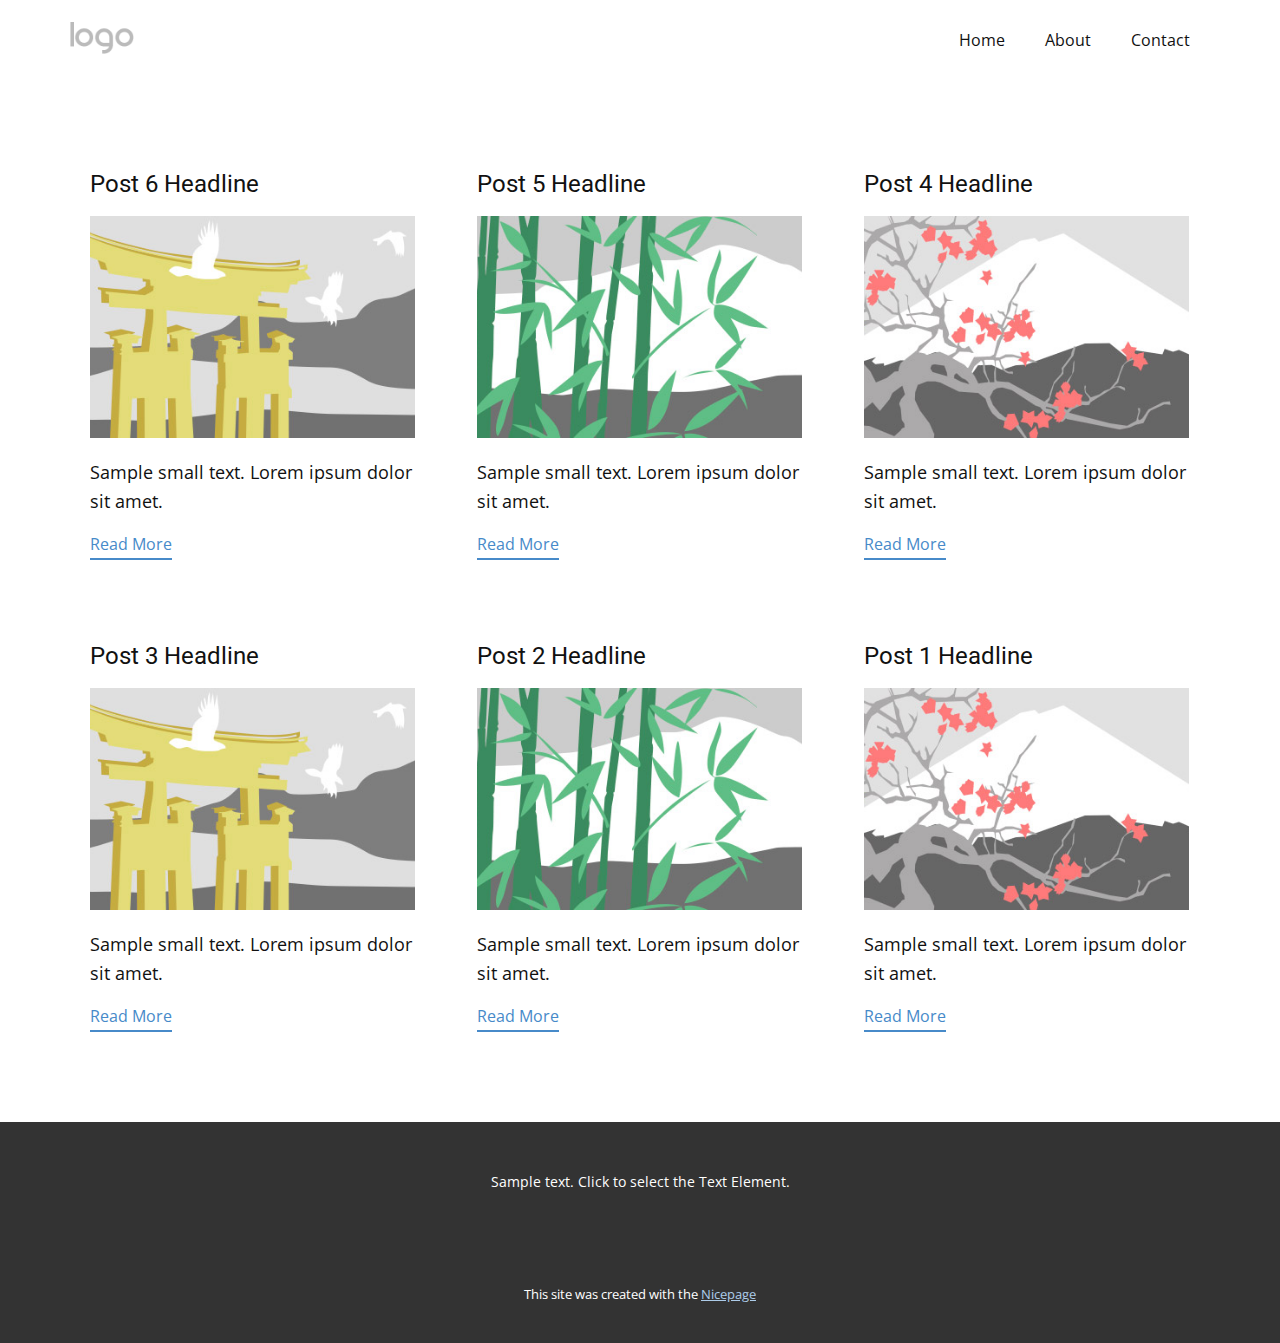
<file: blog/blog.html>
<!DOCTYPE html>
<html style="font-size: 16px;" lang="en"><head>
    <meta name="viewport" content="width=device-width, initial-scale=1.0">
    <meta charset="utf-8">
    <meta name="keywords" content="">
    <meta name="description" content="">
    <title>Blog</title>
    <link rel="stylesheet" href="../nicepage.css" media="screen">
<link rel="stylesheet" href="../Blog-Template.css" media="screen">
    <script class="u-script" type="text/javascript" src="../jquery.js" defer=""></script>
    <script class="u-script" type="text/javascript" src="../nicepage.js" defer=""></script>
    <meta name="generator" content="Nicepage 7.0.3, nicepage.com">
    <link id="u-theme-google-font" rel="stylesheet" href="https://fonts.googleapis.com/css?family=Roboto:100,100i,300,300i,400,400i,500,500i,700,700i,900,900i|Open+Sans:300,300i,400,400i,500,500i,600,600i,700,700i,800,800i">
    
    
    
    <script type="application/ld+json">{
		"@context": "http://schema.org",
		"@type": "Organization",
		"name": "Site1",
		"logo": "images/default-logo.png"
}</script>
    <meta name="theme-color" content="#478ac9">
  <meta data-intl-tel-input-cdn-path="intlTelInput/"></head>
  <body data-path-to-root="./" data-include-products="false" class="u-body u-xl-mode" data-lang="en"><header class="u-clearfix u-header u-header" id="sec-ea65"><div class="u-clearfix u-sheet u-valign-middle u-sheet-1">
        <a href="#" class="u-image u-logo u-image-1">
          <img src="../images/default-logo.png" class="u-logo-image u-logo-image-1">
        </a>
        <nav class="u-menu u-menu-one-level u-offcanvas u-menu-1">
          <div class="menu-collapse" style="font-size: 1rem; letter-spacing: 0px;">
            <a class="u-button-style u-custom-left-right-menu-spacing u-custom-padding-bottom u-custom-top-bottom-menu-spacing u-hamburger-link u-nav-link u-text-active-palette-1-base u-text-hover-palette-2-base" href="#">
              <svg class="u-svg-link" viewBox="0 0 24 24"><use xlink:href="#menu-hamburger"></use></svg>
              <svg class="u-svg-content" version="1.1" id="menu-hamburger" viewBox="0 0 16 16" x="0px" y="0px" xmlns:xlink="http://www.w3.org/1999/xlink" xmlns="http://www.w3.org/2000/svg"><g><rect y="1" width="16" height="2"></rect><rect y="7" width="16" height="2"></rect><rect y="13" width="16" height="2"></rect>
</g></svg>
            </a>
          </div>
          <div class="u-nav-container">
            <ul class="u-nav u-unstyled u-nav-1"><li class="u-nav-item"><a class="u-button-style u-nav-link u-text-active-palette-1-base u-text-hover-palette-2-base" href="../" style="padding: 10px 20px;">Home</a>
</li><li class="u-nav-item"><a class="u-button-style u-nav-link u-text-active-palette-1-base u-text-hover-palette-2-base" href="../About.html" style="padding: 10px 20px;">About</a>
</li><li class="u-nav-item"><a class="u-button-style u-nav-link u-text-active-palette-1-base u-text-hover-palette-2-base" href="../Contact.html" style="padding: 10px 20px;">Contact</a>
</li></ul>
          </div>
          <div class="u-nav-container-collapse">
            <div class="u-black u-container-style u-inner-container-layout u-opacity u-opacity-95 u-sidenav">
              <div class="u-inner-container-layout u-sidenav-overflow">
                <div class="u-menu-close"></div>
                <ul class="u-align-center u-nav u-popupmenu-items u-unstyled u-nav-2"><li class="u-nav-item"><a class="u-button-style u-nav-link" href="../">Home</a>
</li><li class="u-nav-item"><a class="u-button-style u-nav-link" href="../About.html">About</a>
</li><li class="u-nav-item"><a class="u-button-style u-nav-link" href="../Contact.html">Contact</a>
</li></ul>
              </div>
            </div>
            <div class="u-black u-menu-overlay u-opacity u-opacity-70"></div>
          </div>
        </nav>
      </div></header>
    <section class="u-clearfix u-section-1" id="sec-9697">
      <div class="u-clearfix u-sheet u-valign-middle u-sheet-1"><!--blog--><!--blog_options_json--><!--{"type":"Recent","source":"","tags":"","count":""}--><!--/blog_options_json-->
        <div class="u-blog u-expanded-width u-repeater u-repeater-1"><!--blog_post-->
          <div class="u-blog-post u-container-style u-repeater-item u-white u-repeater-item-1">
            <div class="u-container-layout u-similar-container u-valign-top u-container-layout-1"><!--blog_post_header-->
              <h4 class="u-blog-control u-text u-text-1">
                <a class="u-post-header-link" href="../blog/post-5.html">Post 6 Headline</a>
              </h4><!--/blog_post_header--><!--blog_post_image-->
              <a class="u-post-header-link" href="../blog/post-5.html"><img alt="" class="u-blog-control u-expanded-width u-image u-image-default u-image-1" src="../images/8ad73f3c.jpeg"></a><!--/blog_post_image--><!--blog_post_content-->
              <div class="u-blog-control u-post-content u-text u-text-2 fr-view">Sample small text. Lorem ipsum dolor sit amet.</div><!--/blog_post_content--><!--blog_post_readmore-->
              <a href="../blog/post-5.html" class="u-blog-control u-border-2 u-border-palette-1-base u-btn u-btn-rectangle u-button-style u-none u-btn-1"><!--blog_post_readmore_content--><!--options_json--><!--{"content":"","defaultValue":"Read More"}--><!--/options_json-->Read More<!--/blog_post_readmore_content--></a><!--/blog_post_readmore-->
            </div>
          </div><div class="u-blog-post u-container-style u-repeater-item u-video-cover u-white">
            <div class="u-container-layout u-similar-container u-valign-top u-container-layout-2"><!--blog_post_header-->
              <h4 class="u-blog-control u-text u-text-3">
                <a class="u-post-header-link" href="../blog/post-4.html">Post 5 Headline</a>
              </h4><!--/blog_post_header--><!--blog_post_image-->
              <a class="u-post-header-link" href="../blog/post-4.html"><img alt="" class="u-blog-control u-expanded-width u-image u-image-default u-image-2" src="../images/68f64b9d.jpeg"></a><!--/blog_post_image--><!--blog_post_content-->
              <div class="u-blog-control u-post-content u-text u-text-4 fr-view">Sample small text. Lorem ipsum dolor sit amet.</div><!--/blog_post_content--><!--blog_post_readmore-->
              <a href="../blog/post-4.html" class="u-blog-control u-border-2 u-border-palette-1-base u-btn u-btn-rectangle u-button-style u-none u-btn-2"><!--blog_post_readmore_content--><!--options_json--><!--{"content":"","defaultValue":"Read More"}--><!--/options_json-->Read More<!--/blog_post_readmore_content--></a><!--/blog_post_readmore-->
            </div>
          </div><div class="u-blog-post u-container-style u-repeater-item u-video-cover u-white">
            <div class="u-container-layout u-similar-container u-valign-top u-container-layout-3"><!--blog_post_header-->
              <h4 class="u-blog-control u-text u-text-5">
                <a class="u-post-header-link" href="../blog/post-3.html">Post 4 Headline</a>
              </h4><!--/blog_post_header--><!--blog_post_image-->
              <a class="u-post-header-link" href="../blog/post-3.html"><img alt="" class="u-blog-control u-expanded-width u-image u-image-default u-image-3" src="../images/0fd3416c.jpeg"></a><!--/blog_post_image--><!--blog_post_content-->
              <div class="u-blog-control u-post-content u-text u-text-6 fr-view">Sample small text. Lorem ipsum dolor sit amet.</div><!--/blog_post_content--><!--blog_post_readmore-->
              <a href="../blog/post-3.html" class="u-blog-control u-border-2 u-border-palette-1-base u-btn u-btn-rectangle u-button-style u-none u-btn-3"><!--blog_post_readmore_content--><!--options_json--><!--{"content":"","defaultValue":"Read More"}--><!--/options_json-->Read More<!--/blog_post_readmore_content--></a><!--/blog_post_readmore-->
            </div>
          </div><div class="u-blog-post u-container-style u-repeater-item u-white u-repeater-item-1">
            <div class="u-container-layout u-similar-container u-valign-top u-container-layout-1"><!--blog_post_header-->
              <h4 class="u-blog-control u-text u-text-1">
                <a class="u-post-header-link" href="../blog/post-2.html">Post 3 Headline</a>
              </h4><!--/blog_post_header--><!--blog_post_image-->
              <a class="u-post-header-link" href="../blog/post-2.html"><img alt="" class="u-blog-control u-expanded-width u-image u-image-default u-image-1" src="../images/8ad73f3c.jpeg"></a><!--/blog_post_image--><!--blog_post_content-->
              <div class="u-blog-control u-post-content u-text u-text-2 fr-view">Sample small text. Lorem ipsum dolor sit amet.</div><!--/blog_post_content--><!--blog_post_readmore-->
              <a href="../blog/post-2.html" class="u-blog-control u-border-2 u-border-palette-1-base u-btn u-btn-rectangle u-button-style u-none u-btn-1"><!--blog_post_readmore_content--><!--options_json--><!--{"content":"","defaultValue":"Read More"}--><!--/options_json-->Read More<!--/blog_post_readmore_content--></a><!--/blog_post_readmore-->
            </div>
          </div><div class="u-blog-post u-container-style u-repeater-item u-video-cover u-white">
            <div class="u-container-layout u-similar-container u-valign-top u-container-layout-2"><!--blog_post_header-->
              <h4 class="u-blog-control u-text u-text-3">
                <a class="u-post-header-link" href="../blog/post-1.html">Post 2 Headline</a>
              </h4><!--/blog_post_header--><!--blog_post_image-->
              <a class="u-post-header-link" href="../blog/post-1.html"><img alt="" class="u-blog-control u-expanded-width u-image u-image-default u-image-2" src="../images/68f64b9d.jpeg"></a><!--/blog_post_image--><!--blog_post_content-->
              <div class="u-blog-control u-post-content u-text u-text-4 fr-view">Sample small text. Lorem ipsum dolor sit amet.</div><!--/blog_post_content--><!--blog_post_readmore-->
              <a href="../blog/post-1.html" class="u-blog-control u-border-2 u-border-palette-1-base u-btn u-btn-rectangle u-button-style u-none u-btn-2"><!--blog_post_readmore_content--><!--options_json--><!--{"content":"","defaultValue":"Read More"}--><!--/options_json-->Read More<!--/blog_post_readmore_content--></a><!--/blog_post_readmore-->
            </div>
          </div><div class="u-blog-post u-container-style u-repeater-item u-video-cover u-white">
            <div class="u-container-layout u-similar-container u-valign-top u-container-layout-3"><!--blog_post_header-->
              <h4 class="u-blog-control u-text u-text-5">
                <a class="u-post-header-link" href="../blog/post.html">Post 1 Headline</a>
              </h4><!--/blog_post_header--><!--blog_post_image-->
              <a class="u-post-header-link" href="../blog/post.html"><img alt="" class="u-blog-control u-expanded-width u-image u-image-default u-image-3" src="../images/0fd3416c.jpeg"></a><!--/blog_post_image--><!--blog_post_content-->
              <div class="u-blog-control u-post-content u-text u-text-6 fr-view">Sample small text. Lorem ipsum dolor sit amet.</div><!--/blog_post_content--><!--blog_post_readmore-->
              <a href="../blog/post.html" class="u-blog-control u-border-2 u-border-palette-1-base u-btn u-btn-rectangle u-button-style u-none u-btn-3"><!--blog_post_readmore_content--><!--options_json--><!--{"content":"","defaultValue":"Read More"}--><!--/options_json-->Read More<!--/blog_post_readmore_content--></a><!--/blog_post_readmore-->
            </div>
          </div><!--/blog_post--><!--blog_post-->
          <!--/blog_post--><!--blog_post-->
          <!--/blog_post-->
        </div><!--/blog-->
      </div>
    </section>
    
    
    
    <footer class="u-align-center u-clearfix u-container-align-center u-footer u-grey-80 u-footer" id="sec-1b18"><div class="u-clearfix u-sheet u-sheet-1">
        <p class="u-small-text u-text u-text-variant u-text-1">Sample text. Click to select the Text Element.</p>
      </div></footer>
    <section class="u-backlink u-clearfix u-grey-80">
      <p class="u-text">
        <span>This site was created with the </span>
        <a class="u-link" href="https://nicepage.com/" target="_blank" rel="nofollow">
          <span>Nicepage</span>
        </a>
      </p>
    </section>
  
</body></html>
</file>
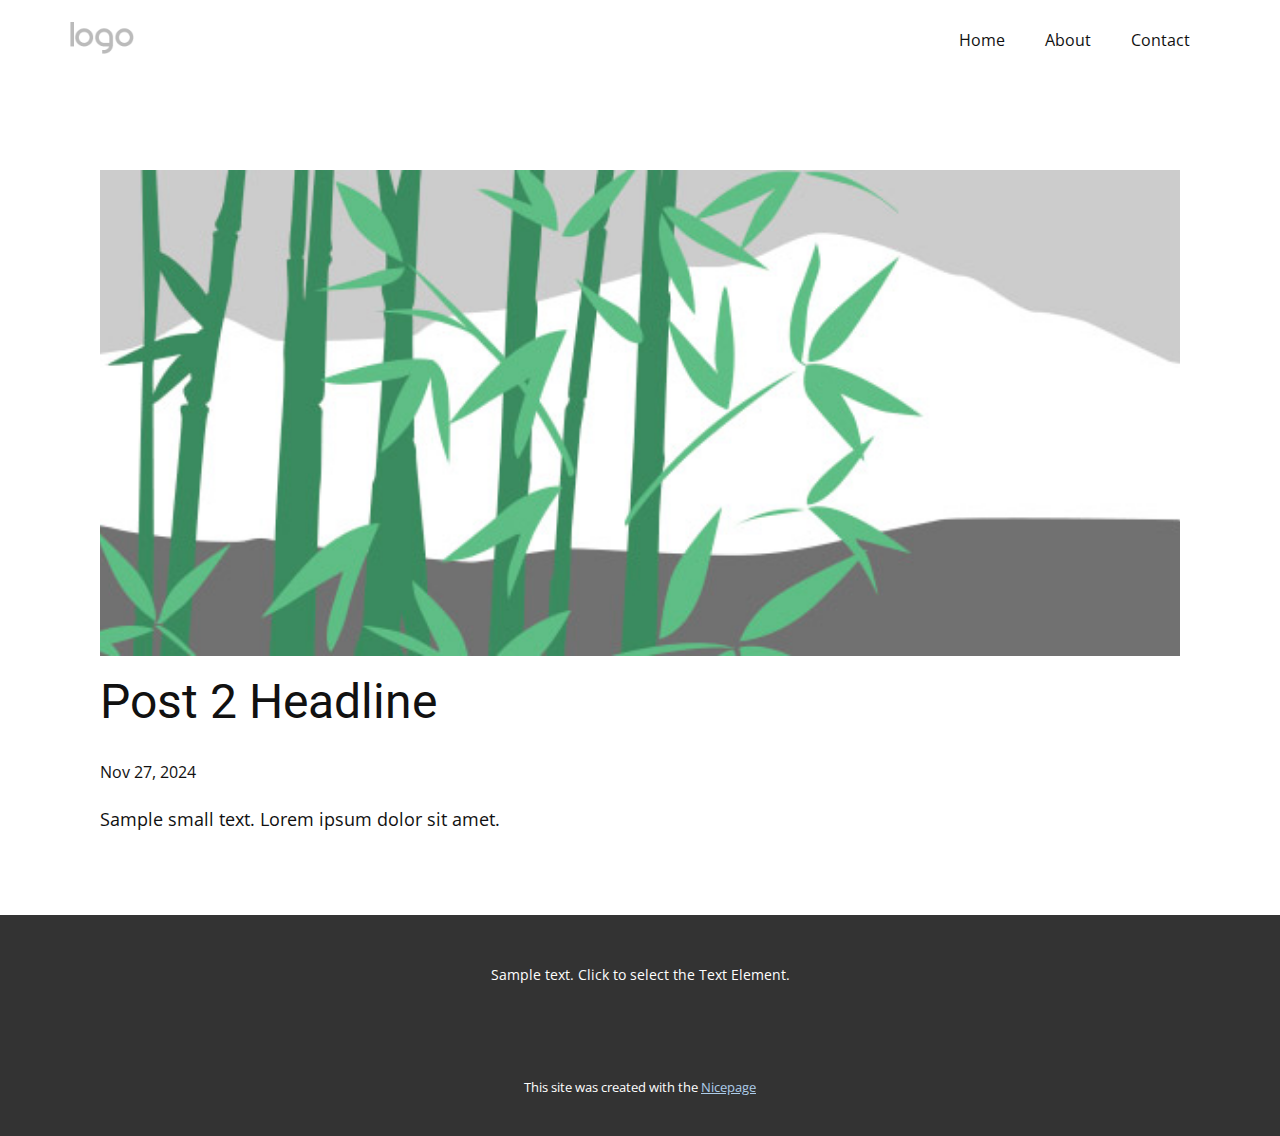
<file: blog/post-1.html>
<!DOCTYPE html>
<html style="font-size: 16px;" lang="en"><head>
    <meta name="viewport" content="width=device-width, initial-scale=1.0">
    <meta charset="utf-8">
    <meta name="keywords" content="Post 1 Headline">
    <meta name="description" content="">
    <title>Post 2 Headline</title>
    <link rel="stylesheet" href="../nicepage.css" media="screen">
<link rel="stylesheet" href="../Post-Template.css" media="screen">
    <script class="u-script" type="text/javascript" src="../jquery.js" defer=""></script>
    <script class="u-script" type="text/javascript" src="../nicepage.js" defer=""></script>
    <meta name="generator" content="Nicepage 7.0.3, nicepage.com">
    <link id="u-theme-google-font" rel="stylesheet" href="https://fonts.googleapis.com/css?family=Roboto:100,100i,300,300i,400,400i,500,500i,700,700i,900,900i|Open+Sans:300,300i,400,400i,500,500i,600,600i,700,700i,800,800i">
    
    
    
    <script type="application/ld+json">{
		"@context": "http://schema.org",
		"@type": "Organization",
		"name": "Site1",
		"logo": "images/default-logo.png"
}</script>
    <meta name="theme-color" content="#478ac9">
  <meta data-intl-tel-input-cdn-path="intlTelInput/"></head>
  <body data-path-to-root="./" data-include-products="false" class="u-body u-xl-mode" data-lang="en"><header class="u-clearfix u-header u-header" id="sec-ea65"><div class="u-clearfix u-sheet u-valign-middle u-sheet-1">
        <a href="#" class="u-image u-logo u-image-1">
          <img src="../images/default-logo.png" class="u-logo-image u-logo-image-1">
        </a>
        <nav class="u-menu u-menu-one-level u-offcanvas u-menu-1">
          <div class="menu-collapse" style="font-size: 1rem; letter-spacing: 0px;">
            <a class="u-button-style u-custom-left-right-menu-spacing u-custom-padding-bottom u-custom-top-bottom-menu-spacing u-hamburger-link u-nav-link u-text-active-palette-1-base u-text-hover-palette-2-base" href="#">
              <svg class="u-svg-link" viewBox="0 0 24 24"><use xlink:href="#menu-hamburger"></use></svg>
              <svg class="u-svg-content" version="1.1" id="menu-hamburger" viewBox="0 0 16 16" x="0px" y="0px" xmlns:xlink="http://www.w3.org/1999/xlink" xmlns="http://www.w3.org/2000/svg"><g><rect y="1" width="16" height="2"></rect><rect y="7" width="16" height="2"></rect><rect y="13" width="16" height="2"></rect>
</g></svg>
            </a>
          </div>
          <div class="u-nav-container">
            <ul class="u-nav u-unstyled u-nav-1"><li class="u-nav-item"><a class="u-button-style u-nav-link u-text-active-palette-1-base u-text-hover-palette-2-base" href="../" style="padding: 10px 20px;">Home</a>
</li><li class="u-nav-item"><a class="u-button-style u-nav-link u-text-active-palette-1-base u-text-hover-palette-2-base" href="../About.html" style="padding: 10px 20px;">About</a>
</li><li class="u-nav-item"><a class="u-button-style u-nav-link u-text-active-palette-1-base u-text-hover-palette-2-base" href="../Contact.html" style="padding: 10px 20px;">Contact</a>
</li></ul>
          </div>
          <div class="u-nav-container-collapse">
            <div class="u-black u-container-style u-inner-container-layout u-opacity u-opacity-95 u-sidenav">
              <div class="u-inner-container-layout u-sidenav-overflow">
                <div class="u-menu-close"></div>
                <ul class="u-align-center u-nav u-popupmenu-items u-unstyled u-nav-2"><li class="u-nav-item"><a class="u-button-style u-nav-link" href="../">Home</a>
</li><li class="u-nav-item"><a class="u-button-style u-nav-link" href="../About.html">About</a>
</li><li class="u-nav-item"><a class="u-button-style u-nav-link" href="../Contact.html">Contact</a>
</li></ul>
              </div>
            </div>
            <div class="u-black u-menu-overlay u-opacity u-opacity-70"></div>
          </div>
        </nav>
      </div></header>
    <section class="u-align-center u-clearfix u-section-1" id="sec-7938">
      <div class="u-clearfix u-sheet u-valign-middle-md u-valign-middle-sm u-valign-middle-xs u-sheet-1"><!--post_details--><!--post_details_options_json--><!--{"source":""}--><!--/post_details_options_json--><!--blog_post-->
        <div class="u-container-style u-expanded-width u-post-details u-post-details-1">
          <div class="u-container-layout u-valign-middle u-container-layout-1"><!--blog_post_image-->
            <img alt="" class="u-blog-control u-expanded-width u-image u-image-default u-image-1" src="../images/68f64b9d.jpeg"><!--/blog_post_image--><!--blog_post_header-->
            <h2 class="u-blog-control u-text u-text-1">Post 2 Headline</h2><!--/blog_post_header--><!--blog_post_metadata-->
            <div class="u-blog-control u-metadata u-metadata-1"><!--blog_post_metadata_date-->
              <span class="u-meta-date u-meta-icon">Nov 27, 2024</span><!--/blog_post_metadata_date--><!--blog_post_metadata_category-->
              <!--/blog_post_metadata_category--><!--blog_post_metadata_comments-->
              <!--/blog_post_metadata_comments-->
            </div><!--/blog_post_metadata--><!--blog_post_content-->
            <div class="u-align-justify u-blog-control u-post-content u-text u-text-2 fr-view">
  <p>Sample small text. Lorem ipsum dolor sit amet.</p>
  </div><!--/blog_post_content-->
          </div>
        </div><!--/blog_post--><!--/post_details-->
      </div>
    </section>
    
    
    
    <footer class="u-align-center u-clearfix u-container-align-center u-footer u-grey-80 u-footer" id="sec-1b18"><div class="u-clearfix u-sheet u-sheet-1">
        <p class="u-small-text u-text u-text-variant u-text-1">Sample text. Click to select the Text Element.</p>
      </div></footer>
    <section class="u-backlink u-clearfix u-grey-80">
      <p class="u-text">
        <span>This site was created with the </span>
        <a class="u-link" href="https://nicepage.com/" target="_blank" rel="nofollow">
          <span>Nicepage</span>
        </a>
      </p>
    </section>
  
</body></html>
</file>
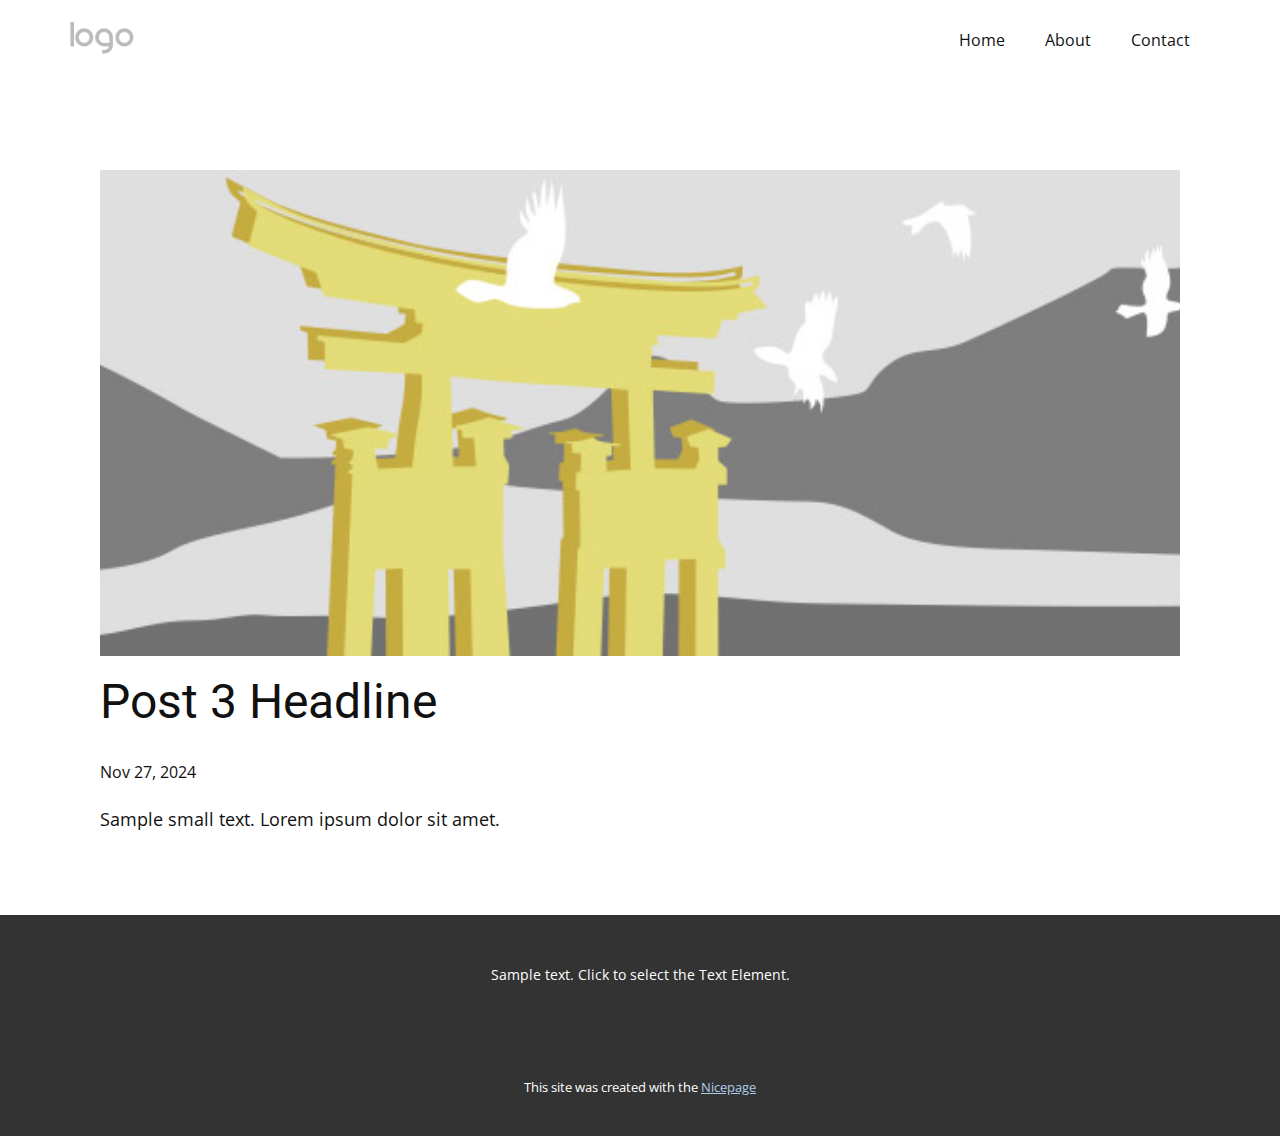
<file: blog/post-2.html>
<!DOCTYPE html>
<html style="font-size: 16px;" lang="en"><head>
    <meta name="viewport" content="width=device-width, initial-scale=1.0">
    <meta charset="utf-8">
    <meta name="keywords" content="Post 1 Headline">
    <meta name="description" content="">
    <title>Post 3 Headline</title>
    <link rel="stylesheet" href="../nicepage.css" media="screen">
<link rel="stylesheet" href="../Post-Template.css" media="screen">
    <script class="u-script" type="text/javascript" src="../jquery.js" defer=""></script>
    <script class="u-script" type="text/javascript" src="../nicepage.js" defer=""></script>
    <meta name="generator" content="Nicepage 7.0.3, nicepage.com">
    <link id="u-theme-google-font" rel="stylesheet" href="https://fonts.googleapis.com/css?family=Roboto:100,100i,300,300i,400,400i,500,500i,700,700i,900,900i|Open+Sans:300,300i,400,400i,500,500i,600,600i,700,700i,800,800i">
    
    
    
    <script type="application/ld+json">{
		"@context": "http://schema.org",
		"@type": "Organization",
		"name": "Site1",
		"logo": "images/default-logo.png"
}</script>
    <meta name="theme-color" content="#478ac9">
  <meta data-intl-tel-input-cdn-path="intlTelInput/"></head>
  <body data-path-to-root="./" data-include-products="false" class="u-body u-xl-mode" data-lang="en"><header class="u-clearfix u-header u-header" id="sec-ea65"><div class="u-clearfix u-sheet u-valign-middle u-sheet-1">
        <a href="#" class="u-image u-logo u-image-1">
          <img src="../images/default-logo.png" class="u-logo-image u-logo-image-1">
        </a>
        <nav class="u-menu u-menu-one-level u-offcanvas u-menu-1">
          <div class="menu-collapse" style="font-size: 1rem; letter-spacing: 0px;">
            <a class="u-button-style u-custom-left-right-menu-spacing u-custom-padding-bottom u-custom-top-bottom-menu-spacing u-hamburger-link u-nav-link u-text-active-palette-1-base u-text-hover-palette-2-base" href="#">
              <svg class="u-svg-link" viewBox="0 0 24 24"><use xlink:href="#menu-hamburger"></use></svg>
              <svg class="u-svg-content" version="1.1" id="menu-hamburger" viewBox="0 0 16 16" x="0px" y="0px" xmlns:xlink="http://www.w3.org/1999/xlink" xmlns="http://www.w3.org/2000/svg"><g><rect y="1" width="16" height="2"></rect><rect y="7" width="16" height="2"></rect><rect y="13" width="16" height="2"></rect>
</g></svg>
            </a>
          </div>
          <div class="u-nav-container">
            <ul class="u-nav u-unstyled u-nav-1"><li class="u-nav-item"><a class="u-button-style u-nav-link u-text-active-palette-1-base u-text-hover-palette-2-base" href="../" style="padding: 10px 20px;">Home</a>
</li><li class="u-nav-item"><a class="u-button-style u-nav-link u-text-active-palette-1-base u-text-hover-palette-2-base" href="../About.html" style="padding: 10px 20px;">About</a>
</li><li class="u-nav-item"><a class="u-button-style u-nav-link u-text-active-palette-1-base u-text-hover-palette-2-base" href="../Contact.html" style="padding: 10px 20px;">Contact</a>
</li></ul>
          </div>
          <div class="u-nav-container-collapse">
            <div class="u-black u-container-style u-inner-container-layout u-opacity u-opacity-95 u-sidenav">
              <div class="u-inner-container-layout u-sidenav-overflow">
                <div class="u-menu-close"></div>
                <ul class="u-align-center u-nav u-popupmenu-items u-unstyled u-nav-2"><li class="u-nav-item"><a class="u-button-style u-nav-link" href="../">Home</a>
</li><li class="u-nav-item"><a class="u-button-style u-nav-link" href="../About.html">About</a>
</li><li class="u-nav-item"><a class="u-button-style u-nav-link" href="../Contact.html">Contact</a>
</li></ul>
              </div>
            </div>
            <div class="u-black u-menu-overlay u-opacity u-opacity-70"></div>
          </div>
        </nav>
      </div></header>
    <section class="u-align-center u-clearfix u-section-1" id="sec-7938">
      <div class="u-clearfix u-sheet u-valign-middle-md u-valign-middle-sm u-valign-middle-xs u-sheet-1"><!--post_details--><!--post_details_options_json--><!--{"source":""}--><!--/post_details_options_json--><!--blog_post-->
        <div class="u-container-style u-expanded-width u-post-details u-post-details-1">
          <div class="u-container-layout u-valign-middle u-container-layout-1"><!--blog_post_image-->
            <img alt="" class="u-blog-control u-expanded-width u-image u-image-default u-image-1" src="../images/8ad73f3c.jpeg"><!--/blog_post_image--><!--blog_post_header-->
            <h2 class="u-blog-control u-text u-text-1">Post 3 Headline</h2><!--/blog_post_header--><!--blog_post_metadata-->
            <div class="u-blog-control u-metadata u-metadata-1"><!--blog_post_metadata_date-->
              <span class="u-meta-date u-meta-icon">Nov 27, 2024</span><!--/blog_post_metadata_date--><!--blog_post_metadata_category-->
              <!--/blog_post_metadata_category--><!--blog_post_metadata_comments-->
              <!--/blog_post_metadata_comments-->
            </div><!--/blog_post_metadata--><!--blog_post_content-->
            <div class="u-align-justify u-blog-control u-post-content u-text u-text-2 fr-view">
  <p>Sample small text. Lorem ipsum dolor sit amet.</p>
  </div><!--/blog_post_content-->
          </div>
        </div><!--/blog_post--><!--/post_details-->
      </div>
    </section>
    
    
    
    <footer class="u-align-center u-clearfix u-container-align-center u-footer u-grey-80 u-footer" id="sec-1b18"><div class="u-clearfix u-sheet u-sheet-1">
        <p class="u-small-text u-text u-text-variant u-text-1">Sample text. Click to select the Text Element.</p>
      </div></footer>
    <section class="u-backlink u-clearfix u-grey-80">
      <p class="u-text">
        <span>This site was created with the </span>
        <a class="u-link" href="https://nicepage.com/" target="_blank" rel="nofollow">
          <span>Nicepage</span>
        </a>
      </p>
    </section>
  
</body></html>
</file>
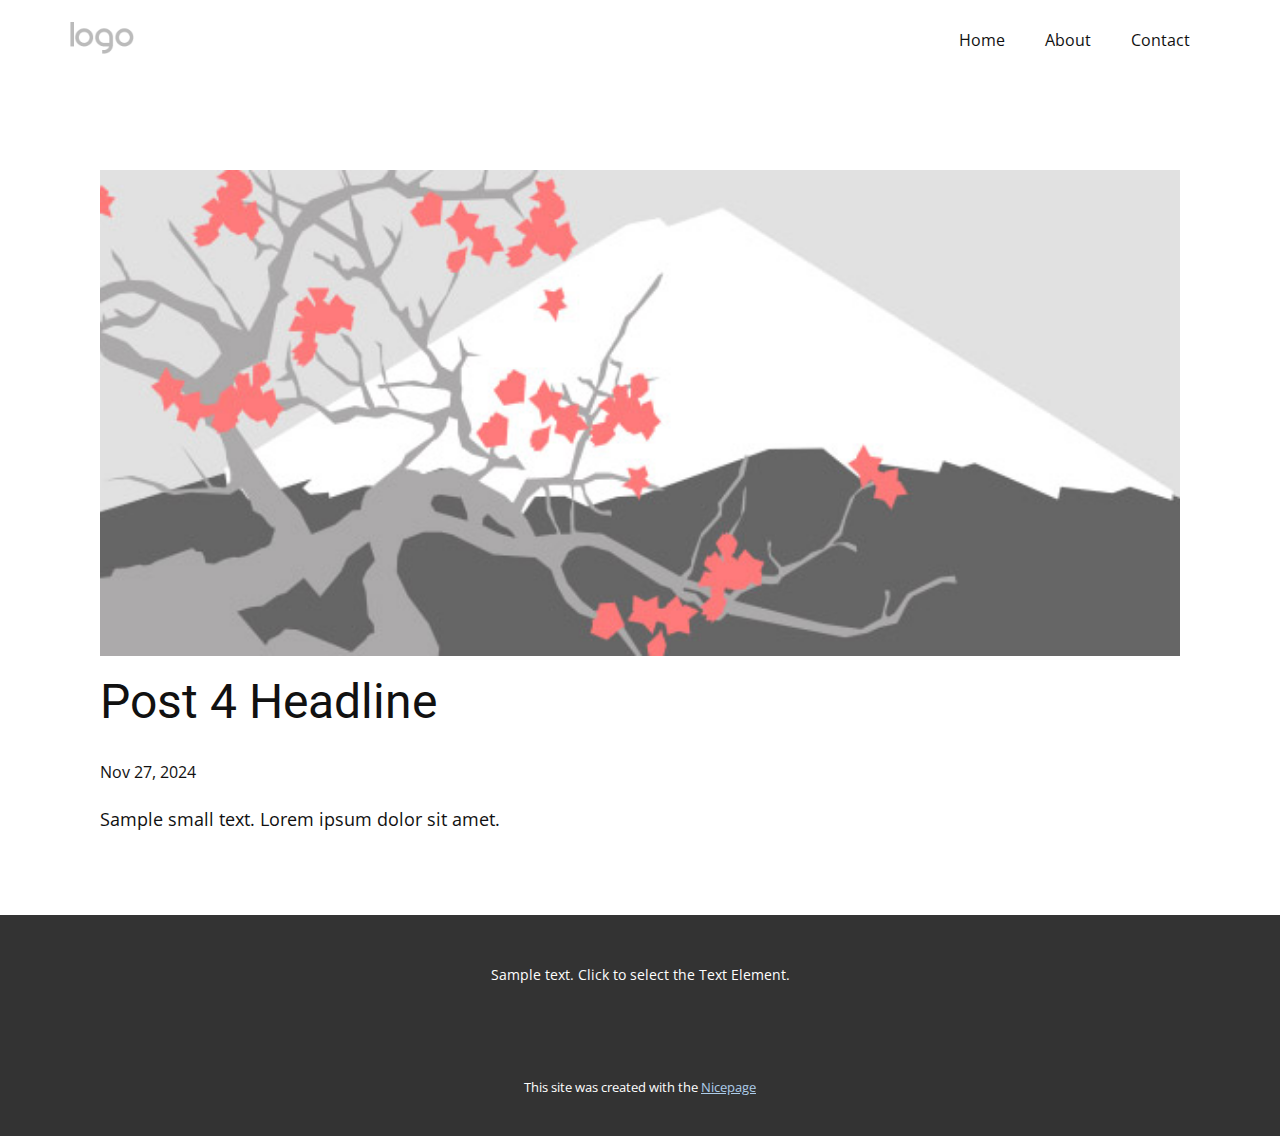
<file: blog/post-3.html>
<!DOCTYPE html>
<html style="font-size: 16px;" lang="en"><head>
    <meta name="viewport" content="width=device-width, initial-scale=1.0">
    <meta charset="utf-8">
    <meta name="keywords" content="Post 1 Headline">
    <meta name="description" content="">
    <title>Post 4 Headline</title>
    <link rel="stylesheet" href="../nicepage.css" media="screen">
<link rel="stylesheet" href="../Post-Template.css" media="screen">
    <script class="u-script" type="text/javascript" src="../jquery.js" defer=""></script>
    <script class="u-script" type="text/javascript" src="../nicepage.js" defer=""></script>
    <meta name="generator" content="Nicepage 7.0.3, nicepage.com">
    <link id="u-theme-google-font" rel="stylesheet" href="https://fonts.googleapis.com/css?family=Roboto:100,100i,300,300i,400,400i,500,500i,700,700i,900,900i|Open+Sans:300,300i,400,400i,500,500i,600,600i,700,700i,800,800i">
    
    
    
    <script type="application/ld+json">{
		"@context": "http://schema.org",
		"@type": "Organization",
		"name": "Site1",
		"logo": "images/default-logo.png"
}</script>
    <meta name="theme-color" content="#478ac9">
  <meta data-intl-tel-input-cdn-path="intlTelInput/"></head>
  <body data-path-to-root="./" data-include-products="false" class="u-body u-xl-mode" data-lang="en"><header class="u-clearfix u-header u-header" id="sec-ea65"><div class="u-clearfix u-sheet u-valign-middle u-sheet-1">
        <a href="#" class="u-image u-logo u-image-1">
          <img src="../images/default-logo.png" class="u-logo-image u-logo-image-1">
        </a>
        <nav class="u-menu u-menu-one-level u-offcanvas u-menu-1">
          <div class="menu-collapse" style="font-size: 1rem; letter-spacing: 0px;">
            <a class="u-button-style u-custom-left-right-menu-spacing u-custom-padding-bottom u-custom-top-bottom-menu-spacing u-hamburger-link u-nav-link u-text-active-palette-1-base u-text-hover-palette-2-base" href="#">
              <svg class="u-svg-link" viewBox="0 0 24 24"><use xlink:href="#menu-hamburger"></use></svg>
              <svg class="u-svg-content" version="1.1" id="menu-hamburger" viewBox="0 0 16 16" x="0px" y="0px" xmlns:xlink="http://www.w3.org/1999/xlink" xmlns="http://www.w3.org/2000/svg"><g><rect y="1" width="16" height="2"></rect><rect y="7" width="16" height="2"></rect><rect y="13" width="16" height="2"></rect>
</g></svg>
            </a>
          </div>
          <div class="u-nav-container">
            <ul class="u-nav u-unstyled u-nav-1"><li class="u-nav-item"><a class="u-button-style u-nav-link u-text-active-palette-1-base u-text-hover-palette-2-base" href="../" style="padding: 10px 20px;">Home</a>
</li><li class="u-nav-item"><a class="u-button-style u-nav-link u-text-active-palette-1-base u-text-hover-palette-2-base" href="../About.html" style="padding: 10px 20px;">About</a>
</li><li class="u-nav-item"><a class="u-button-style u-nav-link u-text-active-palette-1-base u-text-hover-palette-2-base" href="../Contact.html" style="padding: 10px 20px;">Contact</a>
</li></ul>
          </div>
          <div class="u-nav-container-collapse">
            <div class="u-black u-container-style u-inner-container-layout u-opacity u-opacity-95 u-sidenav">
              <div class="u-inner-container-layout u-sidenav-overflow">
                <div class="u-menu-close"></div>
                <ul class="u-align-center u-nav u-popupmenu-items u-unstyled u-nav-2"><li class="u-nav-item"><a class="u-button-style u-nav-link" href="../">Home</a>
</li><li class="u-nav-item"><a class="u-button-style u-nav-link" href="../About.html">About</a>
</li><li class="u-nav-item"><a class="u-button-style u-nav-link" href="../Contact.html">Contact</a>
</li></ul>
              </div>
            </div>
            <div class="u-black u-menu-overlay u-opacity u-opacity-70"></div>
          </div>
        </nav>
      </div></header>
    <section class="u-align-center u-clearfix u-section-1" id="sec-7938">
      <div class="u-clearfix u-sheet u-valign-middle-md u-valign-middle-sm u-valign-middle-xs u-sheet-1"><!--post_details--><!--post_details_options_json--><!--{"source":""}--><!--/post_details_options_json--><!--blog_post-->
        <div class="u-container-style u-expanded-width u-post-details u-post-details-1">
          <div class="u-container-layout u-valign-middle u-container-layout-1"><!--blog_post_image-->
            <img alt="" class="u-blog-control u-expanded-width u-image u-image-default u-image-1" src="../images/0fd3416c.jpeg"><!--/blog_post_image--><!--blog_post_header-->
            <h2 class="u-blog-control u-text u-text-1">Post 4 Headline</h2><!--/blog_post_header--><!--blog_post_metadata-->
            <div class="u-blog-control u-metadata u-metadata-1"><!--blog_post_metadata_date-->
              <span class="u-meta-date u-meta-icon">Nov 27, 2024</span><!--/blog_post_metadata_date--><!--blog_post_metadata_category-->
              <!--/blog_post_metadata_category--><!--blog_post_metadata_comments-->
              <!--/blog_post_metadata_comments-->
            </div><!--/blog_post_metadata--><!--blog_post_content-->
            <div class="u-align-justify u-blog-control u-post-content u-text u-text-2 fr-view">
  <p>Sample small text. Lorem ipsum dolor sit amet.</p>
  </div><!--/blog_post_content-->
          </div>
        </div><!--/blog_post--><!--/post_details-->
      </div>
    </section>
    
    
    
    <footer class="u-align-center u-clearfix u-container-align-center u-footer u-grey-80 u-footer" id="sec-1b18"><div class="u-clearfix u-sheet u-sheet-1">
        <p class="u-small-text u-text u-text-variant u-text-1">Sample text. Click to select the Text Element.</p>
      </div></footer>
    <section class="u-backlink u-clearfix u-grey-80">
      <p class="u-text">
        <span>This site was created with the </span>
        <a class="u-link" href="https://nicepage.com/" target="_blank" rel="nofollow">
          <span>Nicepage</span>
        </a>
      </p>
    </section>
  
</body></html>
</file>
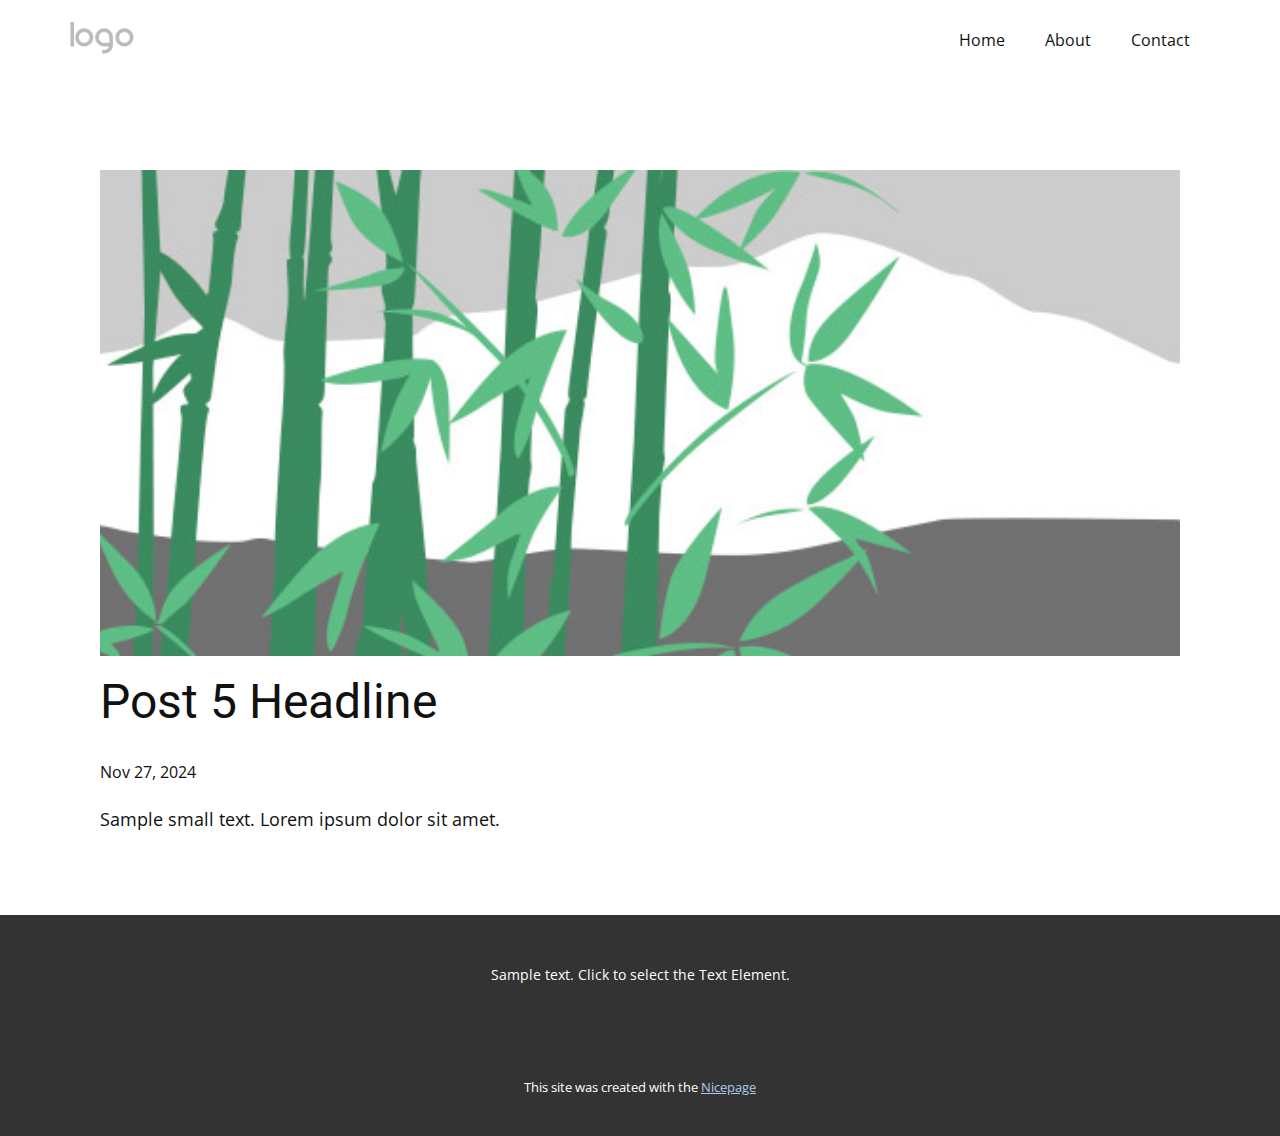
<file: blog/post-4.html>
<!DOCTYPE html>
<html style="font-size: 16px;" lang="en"><head>
    <meta name="viewport" content="width=device-width, initial-scale=1.0">
    <meta charset="utf-8">
    <meta name="keywords" content="Post 1 Headline">
    <meta name="description" content="">
    <title>Post 5 Headline</title>
    <link rel="stylesheet" href="../nicepage.css" media="screen">
<link rel="stylesheet" href="../Post-Template.css" media="screen">
    <script class="u-script" type="text/javascript" src="../jquery.js" defer=""></script>
    <script class="u-script" type="text/javascript" src="../nicepage.js" defer=""></script>
    <meta name="generator" content="Nicepage 7.0.3, nicepage.com">
    <link id="u-theme-google-font" rel="stylesheet" href="https://fonts.googleapis.com/css?family=Roboto:100,100i,300,300i,400,400i,500,500i,700,700i,900,900i|Open+Sans:300,300i,400,400i,500,500i,600,600i,700,700i,800,800i">
    
    
    
    <script type="application/ld+json">{
		"@context": "http://schema.org",
		"@type": "Organization",
		"name": "Site1",
		"logo": "images/default-logo.png"
}</script>
    <meta name="theme-color" content="#478ac9">
  <meta data-intl-tel-input-cdn-path="intlTelInput/"></head>
  <body data-path-to-root="./" data-include-products="false" class="u-body u-xl-mode" data-lang="en"><header class="u-clearfix u-header u-header" id="sec-ea65"><div class="u-clearfix u-sheet u-valign-middle u-sheet-1">
        <a href="#" class="u-image u-logo u-image-1">
          <img src="../images/default-logo.png" class="u-logo-image u-logo-image-1">
        </a>
        <nav class="u-menu u-menu-one-level u-offcanvas u-menu-1">
          <div class="menu-collapse" style="font-size: 1rem; letter-spacing: 0px;">
            <a class="u-button-style u-custom-left-right-menu-spacing u-custom-padding-bottom u-custom-top-bottom-menu-spacing u-hamburger-link u-nav-link u-text-active-palette-1-base u-text-hover-palette-2-base" href="#">
              <svg class="u-svg-link" viewBox="0 0 24 24"><use xlink:href="#menu-hamburger"></use></svg>
              <svg class="u-svg-content" version="1.1" id="menu-hamburger" viewBox="0 0 16 16" x="0px" y="0px" xmlns:xlink="http://www.w3.org/1999/xlink" xmlns="http://www.w3.org/2000/svg"><g><rect y="1" width="16" height="2"></rect><rect y="7" width="16" height="2"></rect><rect y="13" width="16" height="2"></rect>
</g></svg>
            </a>
          </div>
          <div class="u-nav-container">
            <ul class="u-nav u-unstyled u-nav-1"><li class="u-nav-item"><a class="u-button-style u-nav-link u-text-active-palette-1-base u-text-hover-palette-2-base" href="../" style="padding: 10px 20px;">Home</a>
</li><li class="u-nav-item"><a class="u-button-style u-nav-link u-text-active-palette-1-base u-text-hover-palette-2-base" href="../About.html" style="padding: 10px 20px;">About</a>
</li><li class="u-nav-item"><a class="u-button-style u-nav-link u-text-active-palette-1-base u-text-hover-palette-2-base" href="../Contact.html" style="padding: 10px 20px;">Contact</a>
</li></ul>
          </div>
          <div class="u-nav-container-collapse">
            <div class="u-black u-container-style u-inner-container-layout u-opacity u-opacity-95 u-sidenav">
              <div class="u-inner-container-layout u-sidenav-overflow">
                <div class="u-menu-close"></div>
                <ul class="u-align-center u-nav u-popupmenu-items u-unstyled u-nav-2"><li class="u-nav-item"><a class="u-button-style u-nav-link" href="../">Home</a>
</li><li class="u-nav-item"><a class="u-button-style u-nav-link" href="../About.html">About</a>
</li><li class="u-nav-item"><a class="u-button-style u-nav-link" href="../Contact.html">Contact</a>
</li></ul>
              </div>
            </div>
            <div class="u-black u-menu-overlay u-opacity u-opacity-70"></div>
          </div>
        </nav>
      </div></header>
    <section class="u-align-center u-clearfix u-section-1" id="sec-7938">
      <div class="u-clearfix u-sheet u-valign-middle-md u-valign-middle-sm u-valign-middle-xs u-sheet-1"><!--post_details--><!--post_details_options_json--><!--{"source":""}--><!--/post_details_options_json--><!--blog_post-->
        <div class="u-container-style u-expanded-width u-post-details u-post-details-1">
          <div class="u-container-layout u-valign-middle u-container-layout-1"><!--blog_post_image-->
            <img alt="" class="u-blog-control u-expanded-width u-image u-image-default u-image-1" src="../images/68f64b9d.jpeg"><!--/blog_post_image--><!--blog_post_header-->
            <h2 class="u-blog-control u-text u-text-1">Post 5 Headline</h2><!--/blog_post_header--><!--blog_post_metadata-->
            <div class="u-blog-control u-metadata u-metadata-1"><!--blog_post_metadata_date-->
              <span class="u-meta-date u-meta-icon">Nov 27, 2024</span><!--/blog_post_metadata_date--><!--blog_post_metadata_category-->
              <!--/blog_post_metadata_category--><!--blog_post_metadata_comments-->
              <!--/blog_post_metadata_comments-->
            </div><!--/blog_post_metadata--><!--blog_post_content-->
            <div class="u-align-justify u-blog-control u-post-content u-text u-text-2 fr-view">
  <p>Sample small text. Lorem ipsum dolor sit amet.</p>
  </div><!--/blog_post_content-->
          </div>
        </div><!--/blog_post--><!--/post_details-->
      </div>
    </section>
    
    
    
    <footer class="u-align-center u-clearfix u-container-align-center u-footer u-grey-80 u-footer" id="sec-1b18"><div class="u-clearfix u-sheet u-sheet-1">
        <p class="u-small-text u-text u-text-variant u-text-1">Sample text. Click to select the Text Element.</p>
      </div></footer>
    <section class="u-backlink u-clearfix u-grey-80">
      <p class="u-text">
        <span>This site was created with the </span>
        <a class="u-link" href="https://nicepage.com/" target="_blank" rel="nofollow">
          <span>Nicepage</span>
        </a>
      </p>
    </section>
  
</body></html>
</file>
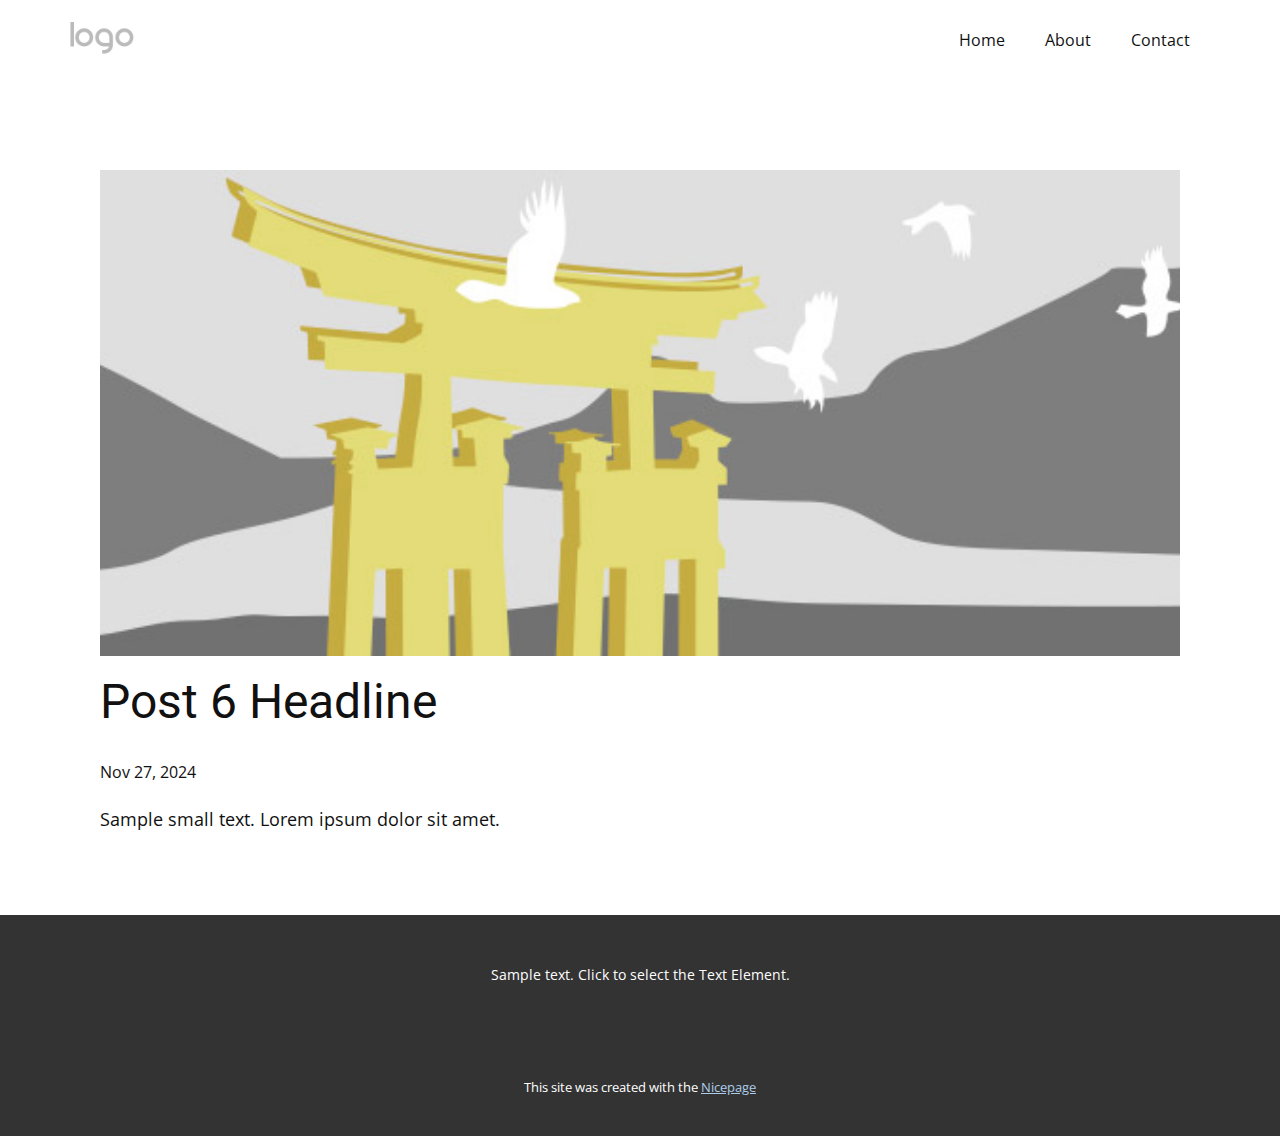
<file: blog/post-5.html>
<!DOCTYPE html>
<html style="font-size: 16px;" lang="en"><head>
    <meta name="viewport" content="width=device-width, initial-scale=1.0">
    <meta charset="utf-8">
    <meta name="keywords" content="Post 1 Headline">
    <meta name="description" content="">
    <title>Post 6 Headline</title>
    <link rel="stylesheet" href="../nicepage.css" media="screen">
<link rel="stylesheet" href="../Post-Template.css" media="screen">
    <script class="u-script" type="text/javascript" src="../jquery.js" defer=""></script>
    <script class="u-script" type="text/javascript" src="../nicepage.js" defer=""></script>
    <meta name="generator" content="Nicepage 7.0.3, nicepage.com">
    <link id="u-theme-google-font" rel="stylesheet" href="https://fonts.googleapis.com/css?family=Roboto:100,100i,300,300i,400,400i,500,500i,700,700i,900,900i|Open+Sans:300,300i,400,400i,500,500i,600,600i,700,700i,800,800i">
    
    
    
    <script type="application/ld+json">{
		"@context": "http://schema.org",
		"@type": "Organization",
		"name": "Site1",
		"logo": "images/default-logo.png"
}</script>
    <meta name="theme-color" content="#478ac9">
  <meta data-intl-tel-input-cdn-path="intlTelInput/"></head>
  <body data-path-to-root="./" data-include-products="false" class="u-body u-xl-mode" data-lang="en"><header class="u-clearfix u-header u-header" id="sec-ea65"><div class="u-clearfix u-sheet u-valign-middle u-sheet-1">
        <a href="#" class="u-image u-logo u-image-1">
          <img src="../images/default-logo.png" class="u-logo-image u-logo-image-1">
        </a>
        <nav class="u-menu u-menu-one-level u-offcanvas u-menu-1">
          <div class="menu-collapse" style="font-size: 1rem; letter-spacing: 0px;">
            <a class="u-button-style u-custom-left-right-menu-spacing u-custom-padding-bottom u-custom-top-bottom-menu-spacing u-hamburger-link u-nav-link u-text-active-palette-1-base u-text-hover-palette-2-base" href="#">
              <svg class="u-svg-link" viewBox="0 0 24 24"><use xlink:href="#menu-hamburger"></use></svg>
              <svg class="u-svg-content" version="1.1" id="menu-hamburger" viewBox="0 0 16 16" x="0px" y="0px" xmlns:xlink="http://www.w3.org/1999/xlink" xmlns="http://www.w3.org/2000/svg"><g><rect y="1" width="16" height="2"></rect><rect y="7" width="16" height="2"></rect><rect y="13" width="16" height="2"></rect>
</g></svg>
            </a>
          </div>
          <div class="u-nav-container">
            <ul class="u-nav u-unstyled u-nav-1"><li class="u-nav-item"><a class="u-button-style u-nav-link u-text-active-palette-1-base u-text-hover-palette-2-base" href="../" style="padding: 10px 20px;">Home</a>
</li><li class="u-nav-item"><a class="u-button-style u-nav-link u-text-active-palette-1-base u-text-hover-palette-2-base" href="../About.html" style="padding: 10px 20px;">About</a>
</li><li class="u-nav-item"><a class="u-button-style u-nav-link u-text-active-palette-1-base u-text-hover-palette-2-base" href="../Contact.html" style="padding: 10px 20px;">Contact</a>
</li></ul>
          </div>
          <div class="u-nav-container-collapse">
            <div class="u-black u-container-style u-inner-container-layout u-opacity u-opacity-95 u-sidenav">
              <div class="u-inner-container-layout u-sidenav-overflow">
                <div class="u-menu-close"></div>
                <ul class="u-align-center u-nav u-popupmenu-items u-unstyled u-nav-2"><li class="u-nav-item"><a class="u-button-style u-nav-link" href="../">Home</a>
</li><li class="u-nav-item"><a class="u-button-style u-nav-link" href="../About.html">About</a>
</li><li class="u-nav-item"><a class="u-button-style u-nav-link" href="../Contact.html">Contact</a>
</li></ul>
              </div>
            </div>
            <div class="u-black u-menu-overlay u-opacity u-opacity-70"></div>
          </div>
        </nav>
      </div></header>
    <section class="u-align-center u-clearfix u-section-1" id="sec-7938">
      <div class="u-clearfix u-sheet u-valign-middle-md u-valign-middle-sm u-valign-middle-xs u-sheet-1"><!--post_details--><!--post_details_options_json--><!--{"source":""}--><!--/post_details_options_json--><!--blog_post-->
        <div class="u-container-style u-expanded-width u-post-details u-post-details-1">
          <div class="u-container-layout u-valign-middle u-container-layout-1"><!--blog_post_image-->
            <img alt="" class="u-blog-control u-expanded-width u-image u-image-default u-image-1" src="../images/8ad73f3c.jpeg"><!--/blog_post_image--><!--blog_post_header-->
            <h2 class="u-blog-control u-text u-text-1">Post 6 Headline</h2><!--/blog_post_header--><!--blog_post_metadata-->
            <div class="u-blog-control u-metadata u-metadata-1"><!--blog_post_metadata_date-->
              <span class="u-meta-date u-meta-icon">Nov 27, 2024</span><!--/blog_post_metadata_date--><!--blog_post_metadata_category-->
              <!--/blog_post_metadata_category--><!--blog_post_metadata_comments-->
              <!--/blog_post_metadata_comments-->
            </div><!--/blog_post_metadata--><!--blog_post_content-->
            <div class="u-align-justify u-blog-control u-post-content u-text u-text-2 fr-view">
  <p>Sample small text. Lorem ipsum dolor sit amet.</p>
  </div><!--/blog_post_content-->
          </div>
        </div><!--/blog_post--><!--/post_details-->
      </div>
    </section>
    
    
    
    <footer class="u-align-center u-clearfix u-container-align-center u-footer u-grey-80 u-footer" id="sec-1b18"><div class="u-clearfix u-sheet u-sheet-1">
        <p class="u-small-text u-text u-text-variant u-text-1">Sample text. Click to select the Text Element.</p>
      </div></footer>
    <section class="u-backlink u-clearfix u-grey-80">
      <p class="u-text">
        <span>This site was created with the </span>
        <a class="u-link" href="https://nicepage.com/" target="_blank" rel="nofollow">
          <span>Nicepage</span>
        </a>
      </p>
    </section>
  
</body></html>
</file>
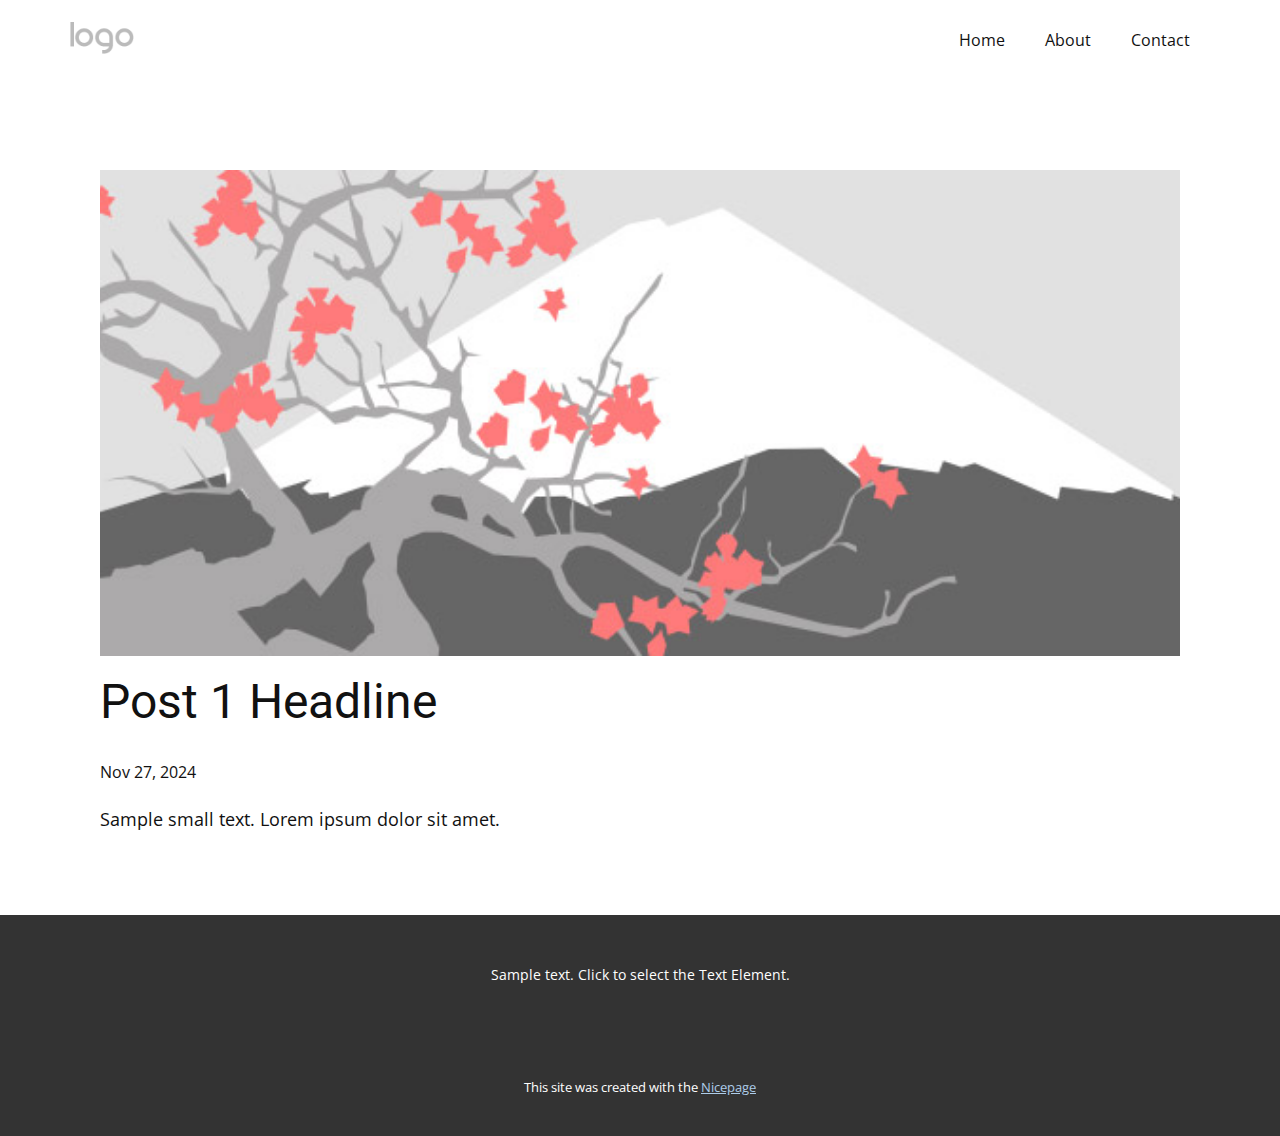
<file: blog/post.html>
<!DOCTYPE html>
<html style="font-size: 16px;" lang="en"><head>
    <meta name="viewport" content="width=device-width, initial-scale=1.0">
    <meta charset="utf-8">
    <meta name="keywords" content="Post 1 Headline">
    <meta name="description" content="">
    <title>Post 1 Headline</title>
    <link rel="stylesheet" href="../nicepage.css" media="screen">
<link rel="stylesheet" href="../Post-Template.css" media="screen">
    <script class="u-script" type="text/javascript" src="../jquery.js" defer=""></script>
    <script class="u-script" type="text/javascript" src="../nicepage.js" defer=""></script>
    <meta name="generator" content="Nicepage 7.0.3, nicepage.com">
    <link id="u-theme-google-font" rel="stylesheet" href="https://fonts.googleapis.com/css?family=Roboto:100,100i,300,300i,400,400i,500,500i,700,700i,900,900i|Open+Sans:300,300i,400,400i,500,500i,600,600i,700,700i,800,800i">
    
    
    
    <script type="application/ld+json">{
		"@context": "http://schema.org",
		"@type": "Organization",
		"name": "Site1",
		"logo": "images/default-logo.png"
}</script>
    <meta name="theme-color" content="#478ac9">
  <meta data-intl-tel-input-cdn-path="intlTelInput/"></head>
  <body data-path-to-root="./" data-include-products="false" class="u-body u-xl-mode" data-lang="en"><header class="u-clearfix u-header u-header" id="sec-ea65"><div class="u-clearfix u-sheet u-valign-middle u-sheet-1">
        <a href="#" class="u-image u-logo u-image-1">
          <img src="../images/default-logo.png" class="u-logo-image u-logo-image-1">
        </a>
        <nav class="u-menu u-menu-one-level u-offcanvas u-menu-1">
          <div class="menu-collapse" style="font-size: 1rem; letter-spacing: 0px;">
            <a class="u-button-style u-custom-left-right-menu-spacing u-custom-padding-bottom u-custom-top-bottom-menu-spacing u-hamburger-link u-nav-link u-text-active-palette-1-base u-text-hover-palette-2-base" href="#">
              <svg class="u-svg-link" viewBox="0 0 24 24"><use xlink:href="#menu-hamburger"></use></svg>
              <svg class="u-svg-content" version="1.1" id="menu-hamburger" viewBox="0 0 16 16" x="0px" y="0px" xmlns:xlink="http://www.w3.org/1999/xlink" xmlns="http://www.w3.org/2000/svg"><g><rect y="1" width="16" height="2"></rect><rect y="7" width="16" height="2"></rect><rect y="13" width="16" height="2"></rect>
</g></svg>
            </a>
          </div>
          <div class="u-nav-container">
            <ul class="u-nav u-unstyled u-nav-1"><li class="u-nav-item"><a class="u-button-style u-nav-link u-text-active-palette-1-base u-text-hover-palette-2-base" href="../" style="padding: 10px 20px;">Home</a>
</li><li class="u-nav-item"><a class="u-button-style u-nav-link u-text-active-palette-1-base u-text-hover-palette-2-base" href="../About.html" style="padding: 10px 20px;">About</a>
</li><li class="u-nav-item"><a class="u-button-style u-nav-link u-text-active-palette-1-base u-text-hover-palette-2-base" href="../Contact.html" style="padding: 10px 20px;">Contact</a>
</li></ul>
          </div>
          <div class="u-nav-container-collapse">
            <div class="u-black u-container-style u-inner-container-layout u-opacity u-opacity-95 u-sidenav">
              <div class="u-inner-container-layout u-sidenav-overflow">
                <div class="u-menu-close"></div>
                <ul class="u-align-center u-nav u-popupmenu-items u-unstyled u-nav-2"><li class="u-nav-item"><a class="u-button-style u-nav-link" href="../">Home</a>
</li><li class="u-nav-item"><a class="u-button-style u-nav-link" href="../About.html">About</a>
</li><li class="u-nav-item"><a class="u-button-style u-nav-link" href="../Contact.html">Contact</a>
</li></ul>
              </div>
            </div>
            <div class="u-black u-menu-overlay u-opacity u-opacity-70"></div>
          </div>
        </nav>
      </div></header>
    <section class="u-align-center u-clearfix u-section-1" id="sec-7938">
      <div class="u-clearfix u-sheet u-valign-middle-md u-valign-middle-sm u-valign-middle-xs u-sheet-1"><!--post_details--><!--post_details_options_json--><!--{"source":""}--><!--/post_details_options_json--><!--blog_post-->
        <div class="u-container-style u-expanded-width u-post-details u-post-details-1">
          <div class="u-container-layout u-valign-middle u-container-layout-1"><!--blog_post_image-->
            <img alt="" class="u-blog-control u-expanded-width u-image u-image-default u-image-1" src="../images/0fd3416c.jpeg"><!--/blog_post_image--><!--blog_post_header-->
            <h2 class="u-blog-control u-text u-text-1">Post 1 Headline</h2><!--/blog_post_header--><!--blog_post_metadata-->
            <div class="u-blog-control u-metadata u-metadata-1"><!--blog_post_metadata_date-->
              <span class="u-meta-date u-meta-icon">Nov 27, 2024</span><!--/blog_post_metadata_date--><!--blog_post_metadata_category-->
              <!--/blog_post_metadata_category--><!--blog_post_metadata_comments-->
              <!--/blog_post_metadata_comments-->
            </div><!--/blog_post_metadata--><!--blog_post_content-->
            <div class="u-align-justify u-blog-control u-post-content u-text u-text-2 fr-view">
  <p>Sample small text. Lorem ipsum dolor sit amet.</p>
  </div><!--/blog_post_content-->
          </div>
        </div><!--/blog_post--><!--/post_details-->
      </div>
    </section>
    
    
    
    <footer class="u-align-center u-clearfix u-container-align-center u-footer u-grey-80 u-footer" id="sec-1b18"><div class="u-clearfix u-sheet u-sheet-1">
        <p class="u-small-text u-text u-text-variant u-text-1">Sample text. Click to select the Text Element.</p>
      </div></footer>
    <section class="u-backlink u-clearfix u-grey-80">
      <p class="u-text">
        <span>This site was created with the </span>
        <a class="u-link" href="https://nicepage.com/" target="_blank" rel="nofollow">
          <span>Nicepage</span>
        </a>
      </p>
    </section>
  
</body></html>
</file>
